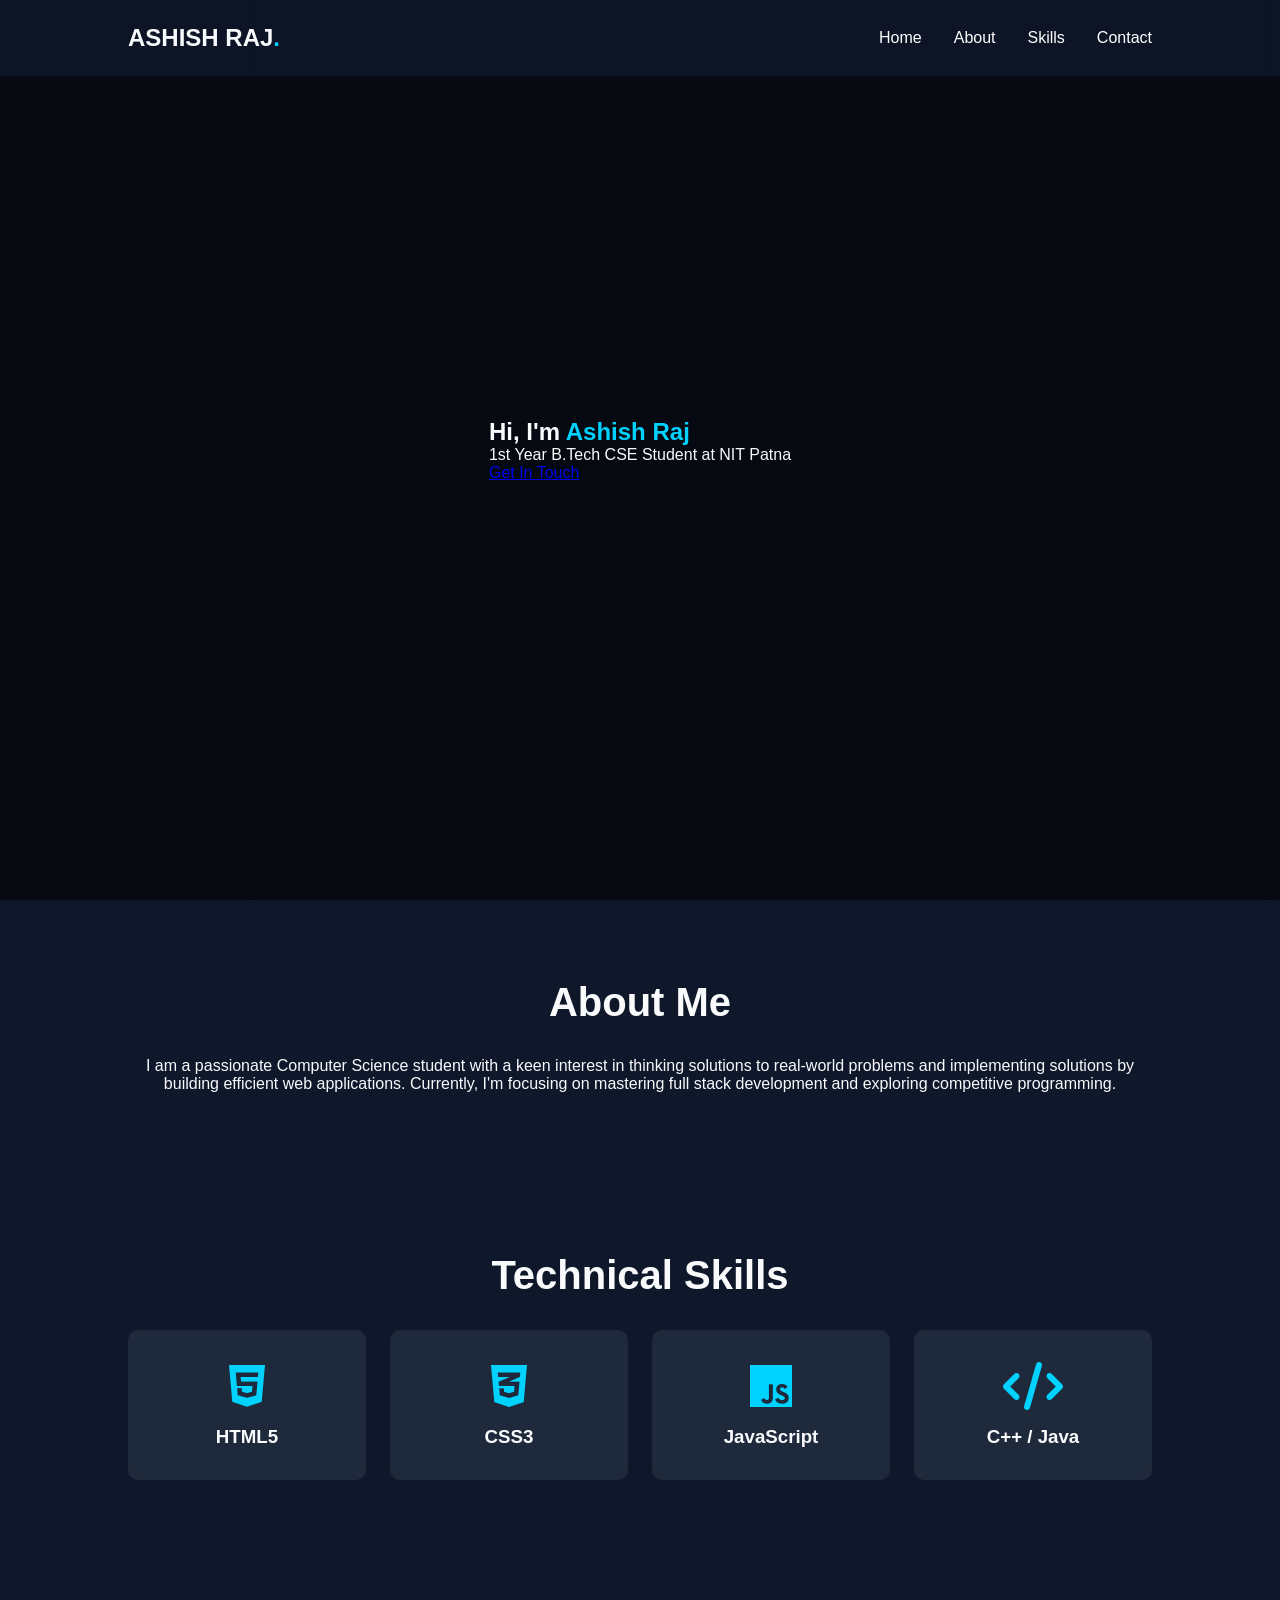
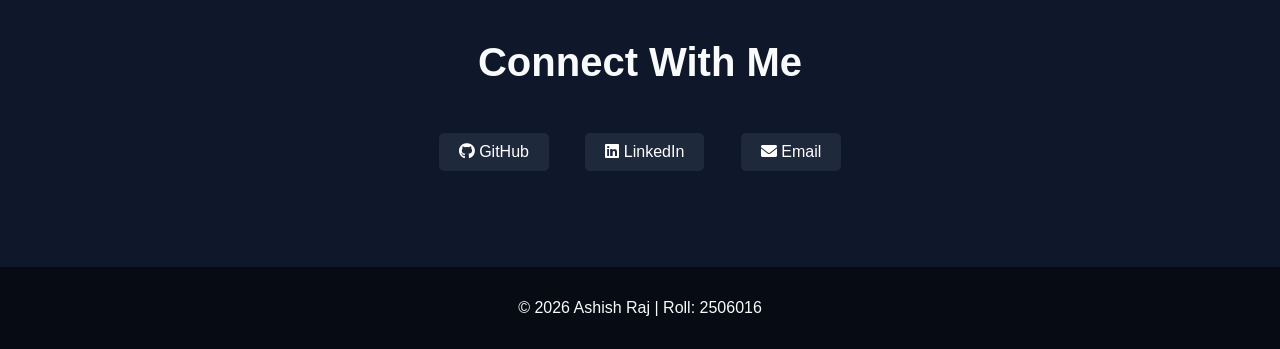
<file: index.html>
<!DOCTYPE html>
<html lang="en">

<head>
    <meta charset="UTF-8">
    <meta name="viewport" content="width=device-width, initial-scale=1.0">
    <title>Portfolio | Web & Coding Club</title>
    <link rel="stylesheet" href="style.css">
    <link rel="stylesheet" href="https://cdnjs.cloudflare.com/ajax/libs/font-awesome/6.0.0/css/all.min.css">
</head>

<body>

    <nav class="navbar">
        <div class="logo">ASHISH RAJ<span>.</span></div>
        <ul class="nav-links">
            <li><a href="#home">Home</a></li>
            <li><a href="#about">About</a></li>
            <li><a href="#skills">Skills</a></li>
            <li><a href="#contact">Contact</a></li>
        </ul>
    </nav>

    <section id="home" class="hero">
        <div class="hero-content">
            <h1>Hi, I'm <span class="highlight">Ashish Raj</span></h1>
            <p>1st Year B.Tech CSE Student at NIT Patna</p>
            <a href="#contact" class="btn">Get In Touch</a>
        </div>
    </section>

    <section id="about" class="container">
        <h2 class="section-title">About Me</h2>
        <p>I am a passionate Computer Science student with a keen interest in thinking solutions to real-world problems
            and implementing solutions by building efficient web applications. Currently, I'm focusing on mastering full
            stack development and exploring competitive programming.</p>
    </section>

    <section id="skills" class="container bg-light">
        <h2 class="section-title">Technical Skills</h2>
        <div class="skills-grid">
            <div class="skill-card"><i class="fab fa-html5"></i>
                <h3>HTML5</h3>
            </div>
            <div class="skill-card"><i class="fab fa-css3-alt"></i>
                <h3>CSS3</h3>
            </div>
            <div class="skill-card"><i class="fab fa-js"></i>
                <h3>JavaScript</h3>
            </div>
            <div class="skill-card"><i class="fas fa-code"></i>
                <h3>C++ / Java</h3>
            </div>
        </div>
    </section>

    <section id="contact" class="container">
        <h2 class="section-title">Connect With Me</h2>
        <div class="social-links">
            <a href="https://github.com/ashishraj-web" target="_blank"><i class="fab fa-github"></i> GitHub</a>
            <a href="https://linkedin.com/in/ashish-raj-408861380" target="_blank"><i class="fab fa-linkedin"></i>
                LinkedIn</a>
            <a href="mailto:ashishr.ug25.cs@nitp.ac.in" target="_blank"><i class="fas fa-envelope"></i> Email</a>
        </div>
    </section>

    <footer>
        <p>&copy; 2026 Ashish Raj | Roll: 2506016</p>
    </footer>

    <script src="script.js"></script>
</body>

</html>
</file>
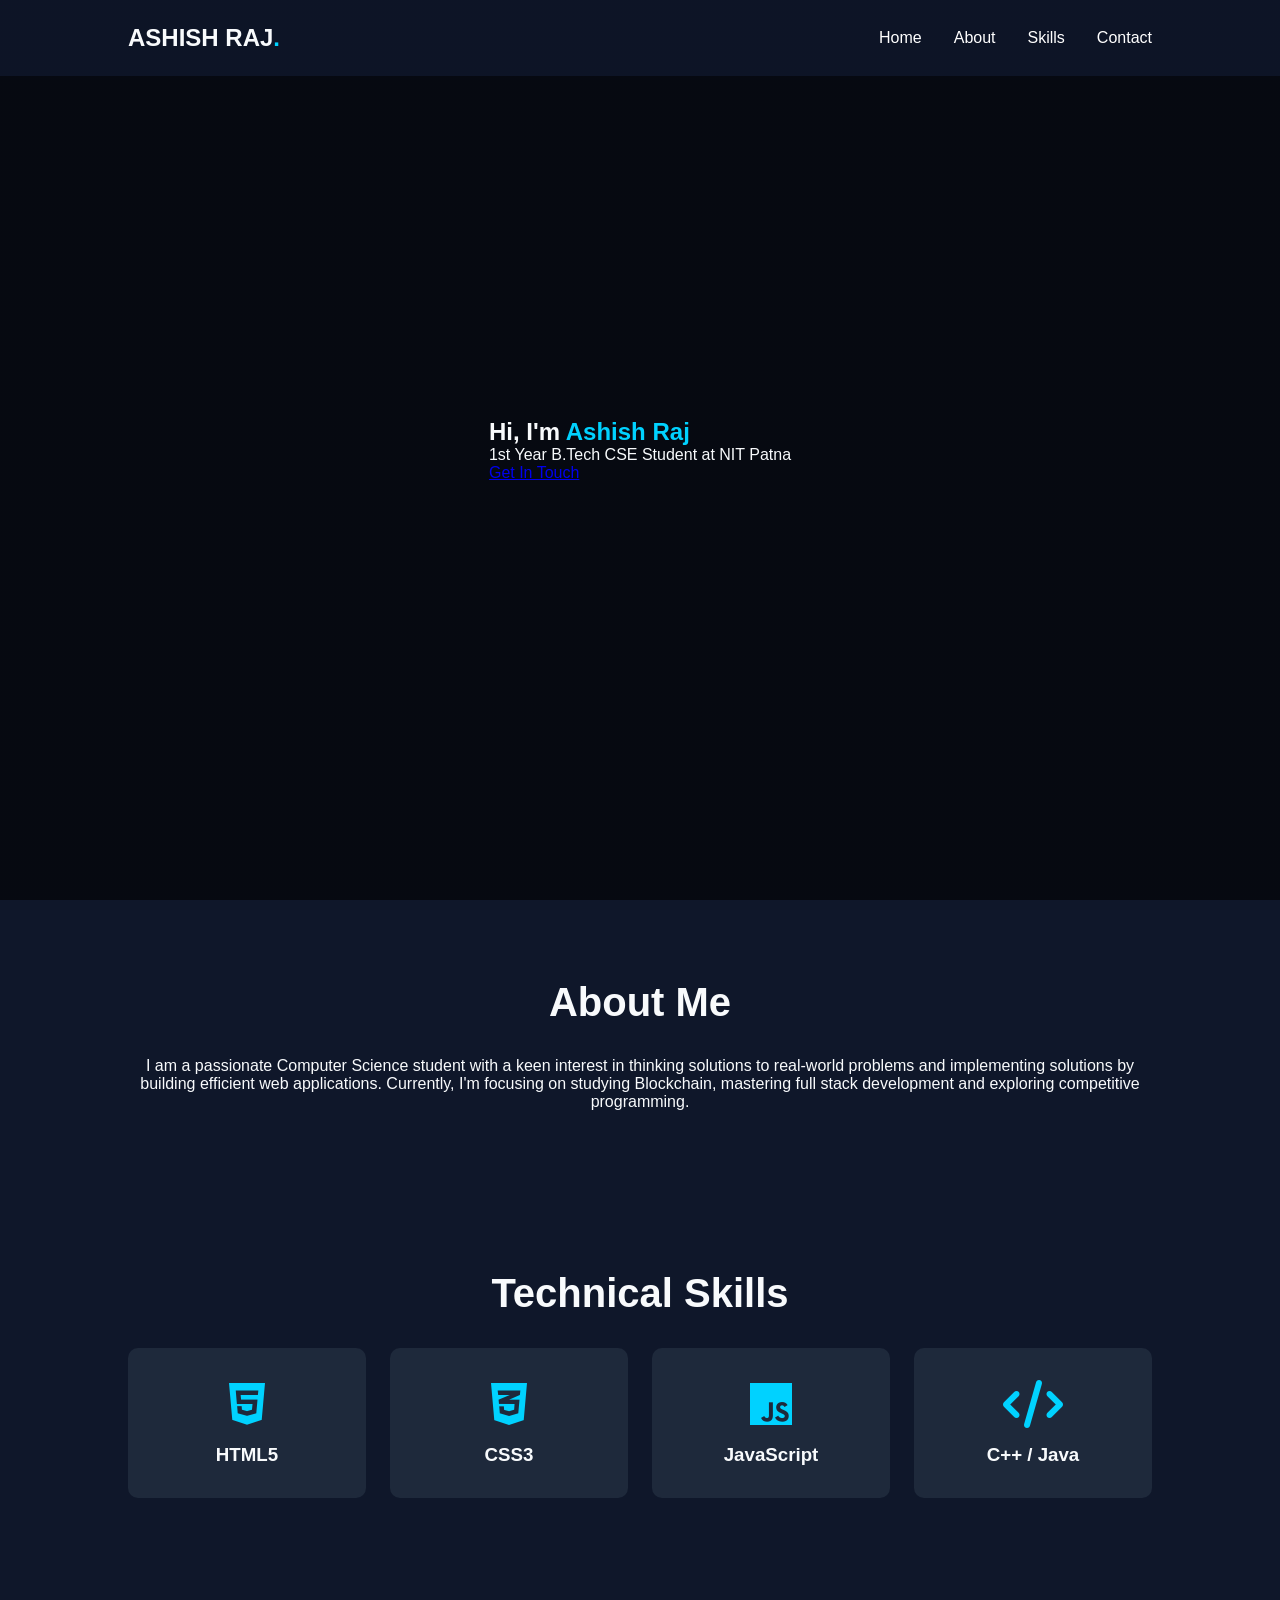
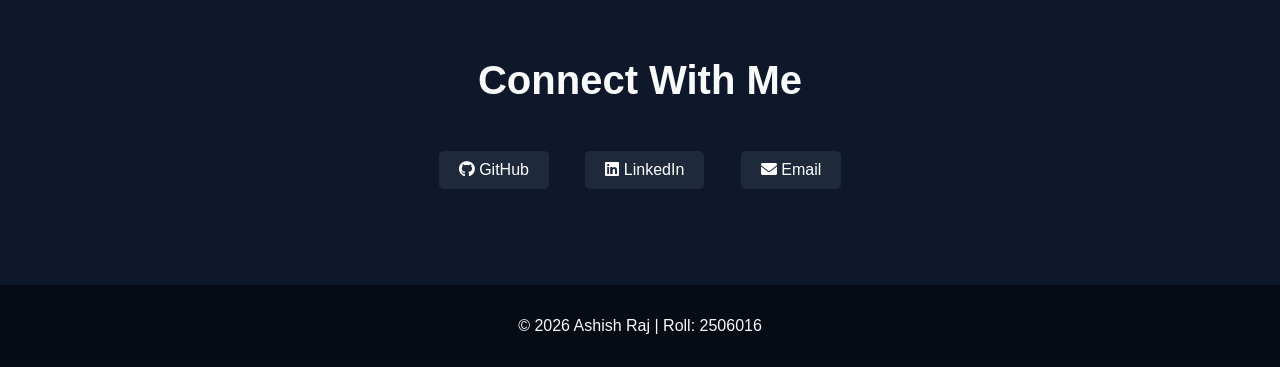
<file: portfolio/index.html>
<!DOCTYPE html>
<html lang="en">

<head>
    <meta charset="UTF-8">
    <meta name="viewport" content="width=device-width, initial-scale=1.0">
    <title>Portfolio | Web & Coding Club</title>
    <link rel="stylesheet" href="style.css">
    <link rel="stylesheet" href="https://cdnjs.cloudflare.com/ajax/libs/font-awesome/6.0.0/css/all.min.css">
</head>

<body>

    <nav class="navbar">
        <div class="logo">ASHISH RAJ<span>.</span></div>
        <ul class="nav-links">
            <li><a href="#home">Home</a></li>
            <li><a href="#about">About</a></li>
            <li><a href="#skills">Skills</a></li>
            <li><a href="#contact">Contact</a></li>
        </ul>
    </nav>

    <section id="home" class="hero">
        <div class="hero-content">
            <h1>Hi, I'm <span class="highlight">Ashish Raj</span></h1>
            <p>1st Year B.Tech CSE Student at NIT Patna</p>
            <a href="#contact" class="btn">Get In Touch</a>
        </div>
    </section>

    <section id="about" class="container">
        <h2 class="section-title">About Me</h2>
        <p>I am a passionate Computer Science student with a keen interest in thinking solutions to real-world problems
            and implementing solutions by building efficient web applications. Currently, I'm focusing on studying Blockchain, mastering full
            stack development and exploring competitive programming.</p>
    </section>

    <section id="skills" class="container bg-light">
        <h2 class="section-title">Technical Skills</h2>
        <div class="skills-grid">
            <div class="skill-card"><i class="fab fa-html5"></i>
                <h3>HTML5</h3>
            </div>
            <div class="skill-card"><i class="fab fa-css3-alt"></i>
                <h3>CSS3</h3>
            </div>
            <div class="skill-card"><i class="fab fa-js"></i>
                <h3>JavaScript</h3>
            </div>
            <div class="skill-card"><i class="fas fa-code"></i>
                <h3>C++ / Java</h3>
            </div>
        </div>
    </section>

    <section id="contact" class="container">
        <h2 class="section-title">Connect With Me</h2>
        <div class="social-links">
            <a href="https://github.com/ashishraj-web" target="_blank"><i class="fab fa-github"></i> GitHub</a>
            <a href="https://linkedin.com/in/ashish-raj-408861380" target="_blank"><i class="fab fa-linkedin"></i>
                LinkedIn</a>
            <a href="mailto:ashishr.ug25.cs@nitp.ac.in" target="_blank"><i class="fas fa-envelope"></i> Email</a>
        </div>
    </section>

    <footer>
        <p>&copy; 2026 Ashish Raj | Roll: 2506016</p>
    </footer>

    <script src="script.js"></script>
</body>

</html>
</file>
<file: style.css>
:root {
    --primary-color: #00d2ff;
    --bg-dark: #0f172a;
    --text-light: #f8fafc;
    --card-bg: #1e293b;
}

* {
    margin: 0;
    padding: 0;
    box-sizing: border-box;
    font-family: 'Segoe UI', Tahoma, Geneva, Verdana, sans-serif;
}

body {
    background-color: var(--bg-dark);
    color: var(--text-light);
    scroll-behavior: smooth;
}

/* Navbar */
.navbar {
    display: flex;
    justify-content: space-between;
    align-items: center;
    padding: 1.5rem 10%;
    background: rgba(15, 23, 42, 0.9);
    position: fixed;
    width: 100%;
    z-index: 1000;
}

.logo {
    font-size: 1.5rem;
    font-weight: bold;
}

.logo span {
    color: var(--primary-color);
}

.nav-links {
    list-style: none;
    display: flex;
}

.nav-links li {
    margin-left: 2rem;
}

.nav-links a {
    text-decoration: none;
    color: white;
    transition: 0.3s;
}

.nav-links a:hover {
    color: var(--primary-color);
}

/* Sections */
.container {
    padding: 5rem 10%;
    text-align: center;
}

.hero {
    height: 100vh;
    display: flex;
    align-items: center;
    justify-content: center;
    background: linear-gradient(rgba(0, 0, 0, 0.6), rgba(0, 0, 0, 0.6)), url('https://images.unsplash.com/photo-1517694712202-14dd9538aa97?auto=format&fit=crop&w=1350&q=80');
    background-size: cover;
}

.highlight {
    color: var(--primary-color);
}

.section-title {
    margin-bottom: 2rem;
    font-size: 2.5rem;
}

/* Skills Grid */
.skills-grid {
    display: grid;
    grid-template-columns: repeat(auto-fit, minmax(150px, 1fr));
    gap: 1.5rem;
}

.skill-card {
    background: var(--card-bg);
    padding: 2rem;
    border-radius: 10px;
    transition: transform 0.3s;
}

.skill-card:hover {
    transform: translateY(-10px);
    border: 1px solid var(--primary-color);
}

.skill-card i {
    font-size: 3rem;
    color: var(--primary-color);
    margin-bottom: 1rem;
}

/* Contact Links */
.social-links a {
    display: inline-block;
    margin: 1rem;
    padding: 10px 20px;
    background: var(--card-bg);
    color: white;
    text-decoration: none;
    border-radius: 5px;
    transition: 0.3s;
}

.social-links a:hover {
    background: var(--primary-color);
    color: var(--bg-dark);
}

footer {
    text-align: center;
    padding: 2rem;
    background: #070b14;
}
</file>
<file: portfolio/style.css>
:root {
    --primary-color: #00d2ff;
    --bg-dark: #0f172a;
    --text-light: #f8fafc;
    --card-bg: #1e293b;
}

* {
    margin: 0;
    padding: 0;
    box-sizing: border-box;
    font-family: 'Segoe UI', Tahoma, Geneva, Verdana, sans-serif;
}

body {
    background-color: var(--bg-dark);
    color: var(--text-light);
    scroll-behavior: smooth;
}

/* Navbar */
.navbar {
    display: flex;
    justify-content: space-between;
    align-items: center;
    padding: 1.5rem 10%;
    background: rgba(15, 23, 42, 0.9);
    position: fixed;
    width: 100%;
    z-index: 1000;
}

.logo {
    font-size: 1.5rem;
    font-weight: bold;
}

.logo span {
    color: var(--primary-color);
}

.nav-links {
    list-style: none;
    display: flex;
}

.nav-links li {
    margin-left: 2rem;
}

.nav-links a {
    text-decoration: none;
    color: white;
    transition: 0.3s;
}

.nav-links a:hover {
    color: var(--primary-color);
}

/* Sections */
.container {
    padding: 5rem 10%;
    text-align: center;
}

.hero {
    height: 100vh;
    display: flex;
    align-items: center;
    justify-content: center;
    background: linear-gradient(rgba(0, 0, 0, 0.6), rgba(0, 0, 0, 0.6)), url('https://images.unsplash.com/photo-1517694712202-14dd9538aa97?auto=format&fit=crop&w=1350&q=80');
    background-size: cover;
}

.highlight {
    color: var(--primary-color);
}

.section-title {
    margin-bottom: 2rem;
    font-size: 2.5rem;
}

/* Skills Grid */
.skills-grid {
    display: grid;
    grid-template-columns: repeat(auto-fit, minmax(150px, 1fr));
    gap: 1.5rem;
}

.skill-card {
    background: var(--card-bg);
    padding: 2rem;
    border-radius: 10px;
    transition: transform 0.3s;
}

.skill-card:hover {
    transform: translateY(-10px);
    border: 1px solid var(--primary-color);
}

.skill-card i {
    font-size: 3rem;
    color: var(--primary-color);
    margin-bottom: 1rem;
}

/* Contact Links */
.social-links a {
    display: inline-block;
    margin: 1rem;
    padding: 10px 20px;
    background: var(--card-bg);
    color: white;
    text-decoration: none;
    border-radius: 5px;
    transition: 0.3s;
}

.social-links a:hover {
    background: var(--primary-color);
    color: var(--bg-dark);
}

footer {
    text-align: center;
    padding: 2rem;
    background: #070b14;
}
</file>
